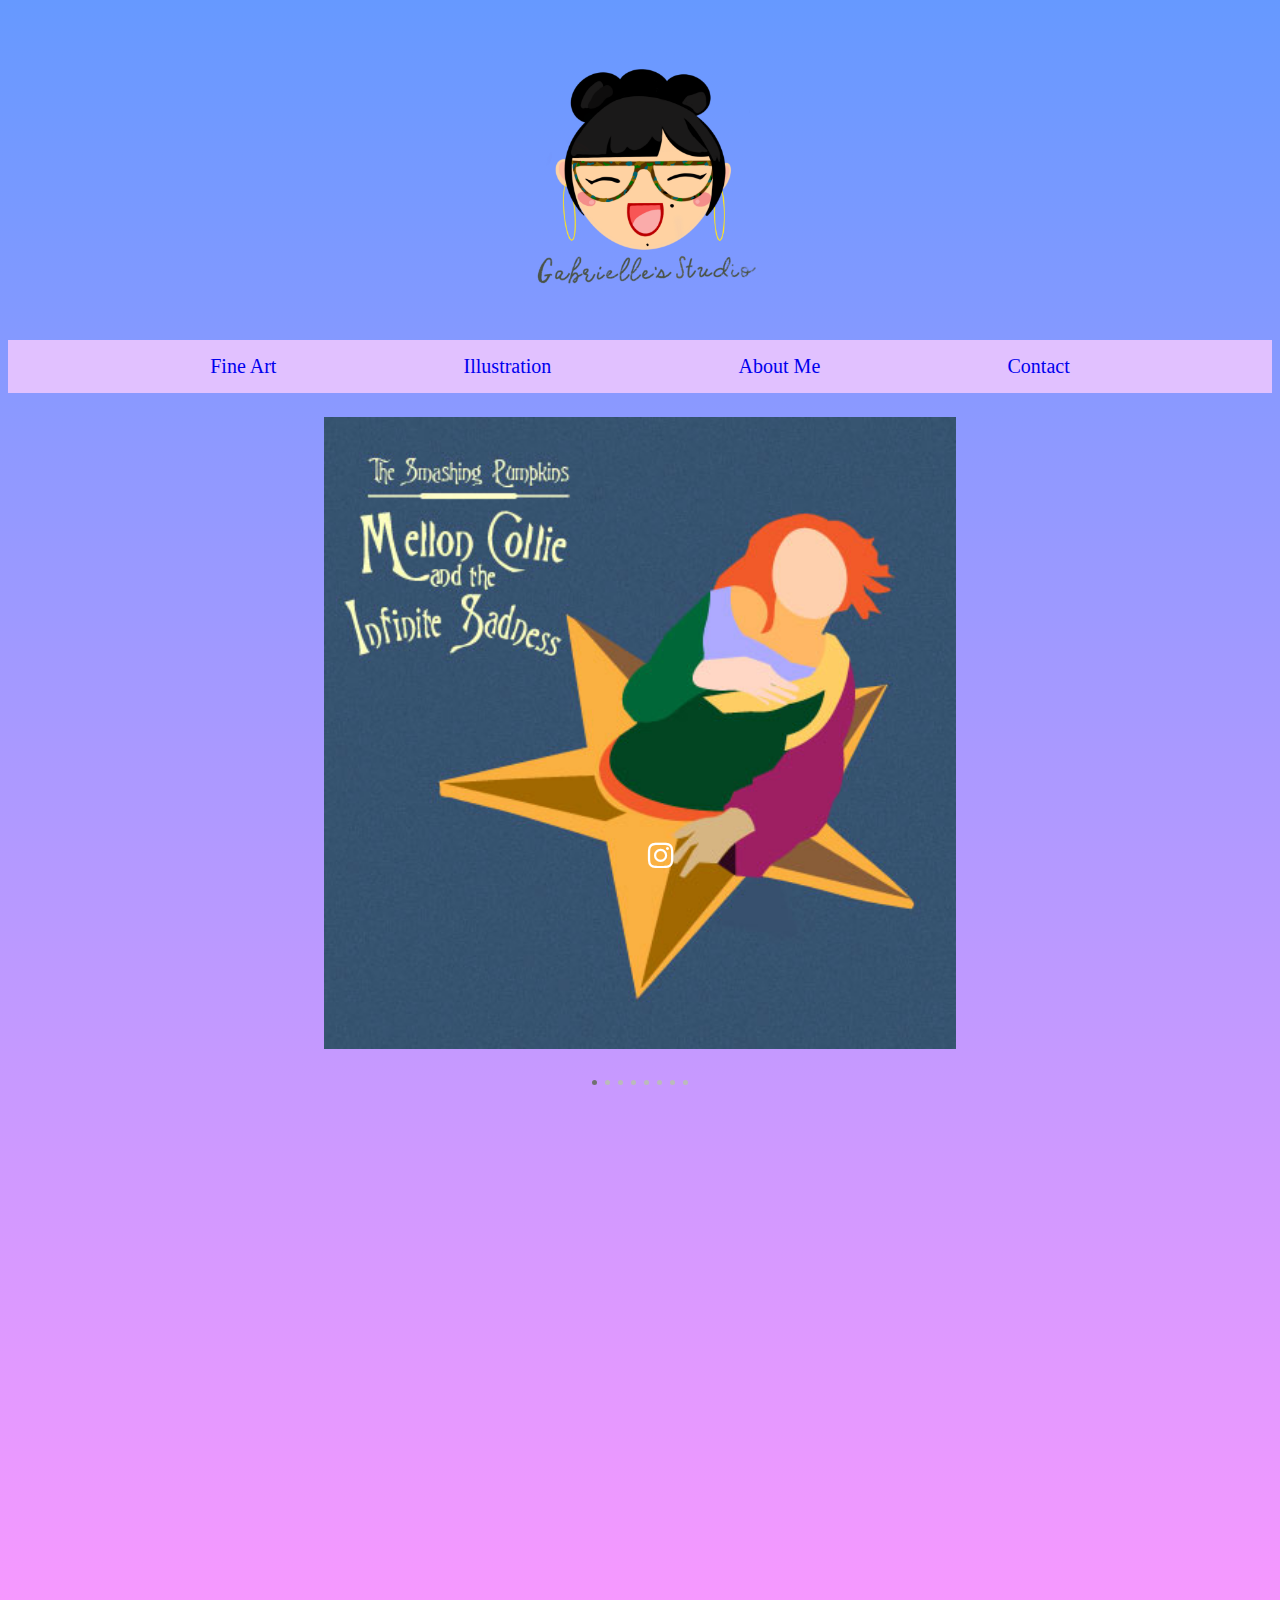
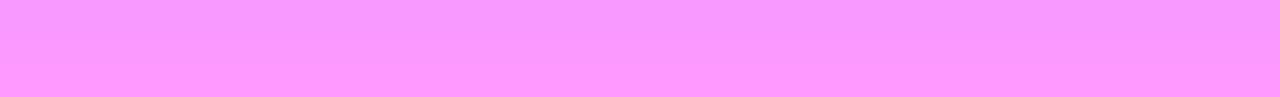
<file: index.html>
<!-- Gabrielle lin -->
<!-- November 15 2021 -->

<!DOCTYPE html>
<html lang="en">
<head>
  <meta charset="utf-8">
  <meta name="viewport" content="width=device-width, initial-scale=1">
  <title>Gabrielle Lin</title>
  <link rel="stylesheet" href="https://cdnjs.cloudflare.com/ajax/libs/font-awesome/4.7.0/css/font-awesome.min.css">
  <link rel="stylesheet" href="style.css">
</head>
<body>
  <div class="Container"> <!-- this contains

    <!-- first goes the header first item under container-->
    <div class="header">
      <a href="index.html">
        <img src="images/Untitled_Artwork.png" alt="Gabrielle Lin's Logo" class="Logo" />
      </a>
    </div>

    <!-- this are the tabs second item -->
    <nav class="Tabs">
      <a href="Fine_art.html">Fine Art</a>
      <a href="Ilustration.html">Illustration</a>
      <a href="About_me.html">About Me</a>
      <a href="Contact.html">Contact</a>
    </nav>

    <!--This is the slideshow-->
    <div class="Slideshow">
      <div class="mySlides fade">
        <img src="images/Illustration/AlbumCover.jpg" style="width:50%">
      </div>

      <div class="mySlides fade">
        <img src="images/Painting/IMG_7940.jpeg" style="width:50%">
      </div>

      <div class="mySlides fade">
        <img src="images/Photography/IMG_3099.JPG" style="width:50%">
      </div>

      <div class="mySlides fade">
        <img src="images/Illustration/GabrielleLin_IllustratorFinal.jpg" style="width:50%">
      </div>

      <div class="mySlides fade">
        <img src="images/Photography/IMG_4767.JPG" style="width:50%">
      </div>

      <div class="mySlides fade">
        <img src="images/Painting/IMG_1726.JPG" style="width:50%">
      </div>

      <div class="mySlides fade">
        <img src="images/Illustration/IMG_0535.JPG" style="width:50%">
      </div>

      <div class="mySlides fade">
        <img src="images/Photography/DSC02257.JPG" style="width:50%">
      </div>

      <br>

      <div style="text-align:center">
        <span class="dot"></span>
        <span class="dot"></span>
        <span class="dot"></span>
        <span class="dot"></span>
        <span class="dot"></span>
        <span class="dot"></span>
        <span class="dot"></span>
        <span class="dot"></span>
      </div>

    </div>
<!-- java script for the slideshow -->
    <script>
      var slideIndex = 0;
      showSlides();
      function showSlides() {
        var i;
        var slides = document.getElementsByClassName("mySlides");
        var dots = document.getElementsByClassName("dot");
        for (i = 0; i < slides.length; i++) {
          slides[i].style.display = "none";
        }
        slideIndex++;
        if (slideIndex > slides.length) {slideIndex = 1}
        for (i = 0; i < dots.length; i++) {
          dots[i].className = dots[i].className.replace(" active", "");
        }
        slides[slideIndex-1].style.display = "block";
        dots[slideIndex-1].className += " active";
        setTimeout(showSlides, 2000); // Change image every 3 seconds
      }
    </script>


    <!-- this is the footer third item-->
    <footer>
      <a href="https://www.instagram.com/gabrielle_studio14/" target="_blank" class="fa fa-instagram"></a>
    </footer>

  </div>
</body>
</html>
</file>
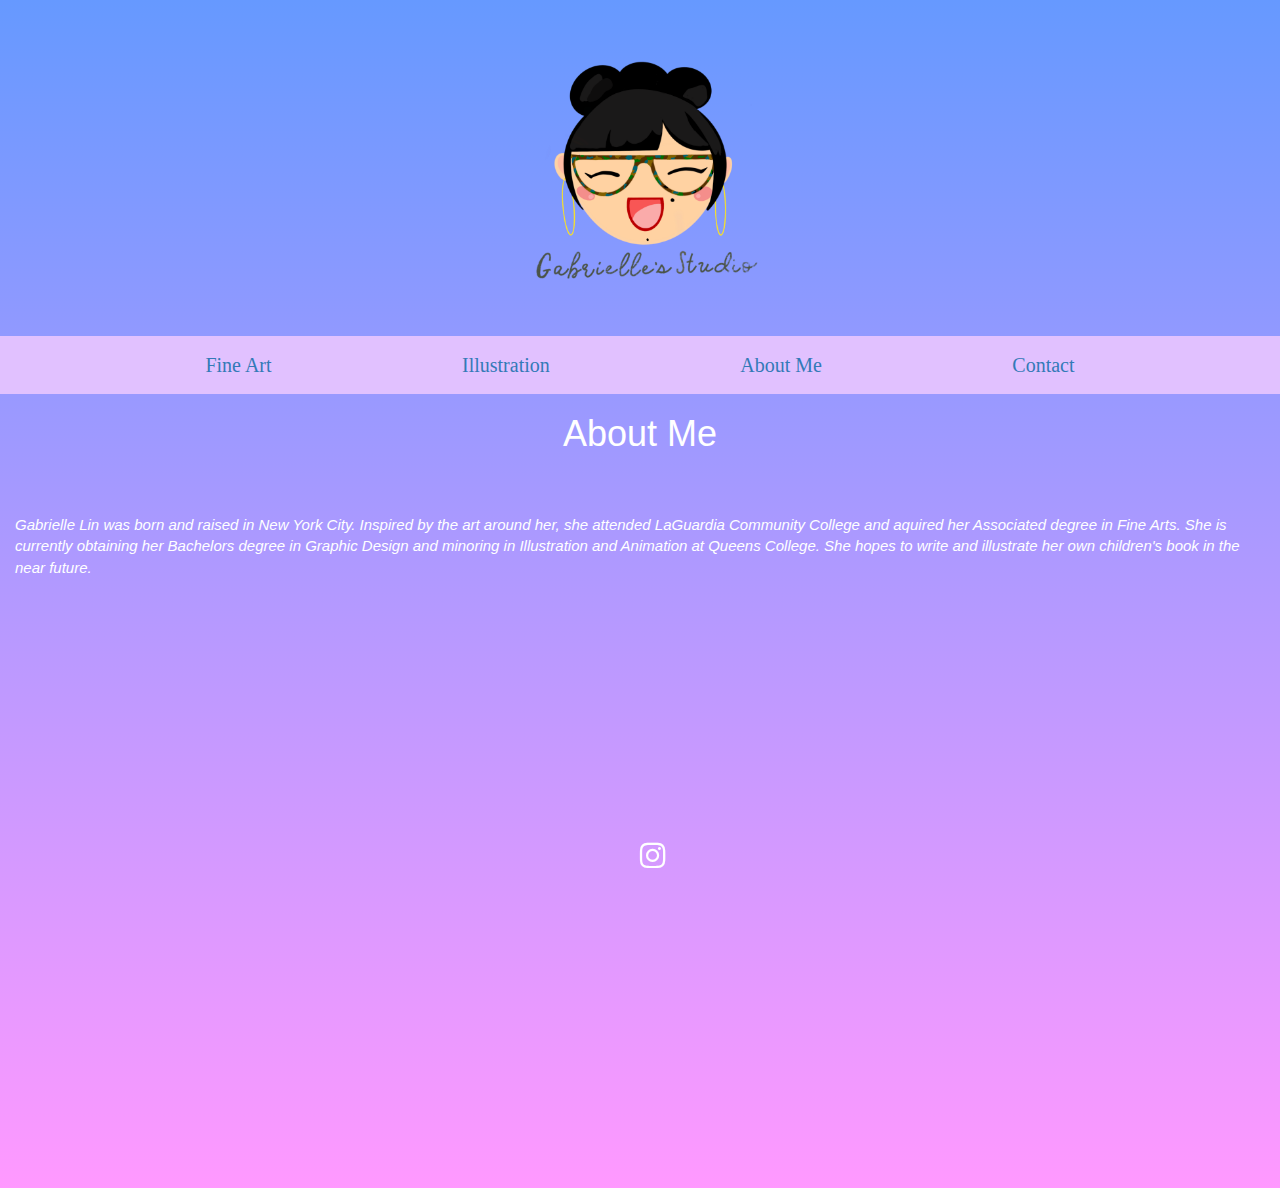
<file: About_me.html>
<!DOCTYPE html>
<html lang="en">
  <head>
    <meta charset="utf-8">
    <meta name="viewport" content="width=device-width, initial-scale=1">
    <title>Gabrielle Lin</title>
                                <!-- Links -->
    <link rel="stylesheet" href="https://cdnjs.cloudflare.com/ajax/libs/font-awesome/4.7.0/css/font-awesome.min.css">
    <!-- ^^ this link is for the instagram Logo ^^ -->
    <link rel="stylesheet" href="style.css">
    <!-- ^^ This links the css style sheet to index file ^^ -->
    <link rel="stylesheet" href="https://maxcdn.bootstrapcdn.com/bootstrap/3.4.1/css/bootstrap.min.css">
    <script src="https://ajax.googleapis.com/ajax/libs/jquery/3.5.1/jquery.min.js"></script>
    <script src="https://maxcdn.bootstrapcdn.com/bootstrap/3.4.1/js/bootstrap.min.js"></script>
    <style>
    p.intro{
      padding-top: 50px;
      padding-bottom:600px;
      padding-left: 15px;
      padding-right: 15px;
      word-spacing:normal;
      color: white;
      font-size: 15px;
      font-style: oblique;
      font-size-adjust: auto;
      font-weight: 400;

    }

    </style>
  </head>

  <body>

    <div class="Container">
      <!-- first goes the header first item under container-->
      <div class="header">
        <a href="index.html">
          <img src="images/Untitled_Artwork.png" alt="Gabrielle Lin's Logo" class="Logo" />
        </a>
      </div>
      <nav class="Tabs">
        <a href="Fine_art.html">Fine Art</a>
        <a href="Ilustration.html">Illustration</a>
        <a href="About_me.html">About Me</a>
        <a href="Contact.html">Contact</a>
      </nav>

      <div class="title">
        <h1>About Me</h1>
      </div>

      <div class="General">
        <p class="intro"> Gabrielle Lin was born and raised in New York City.
          Inspired by the art around her, she attended LaGuardia Community College
          and aquired her Associated degree in Fine Arts.
          She is currently obtaining her Bachelors degree in Graphic Design
          and minoring in Illustration and Animation at Queens College. She hopes
          to write and illustrate her own children's book in the near future.
        </p>



      <!-- this is the footer third item-->
      <footer>
        <a href="https://www.instagram.com/gabrielle_studio14/" target="_blank" class="fa fa-instagram">
        </a>
      </footer>

    </div>
  </body>

</html>
</file>
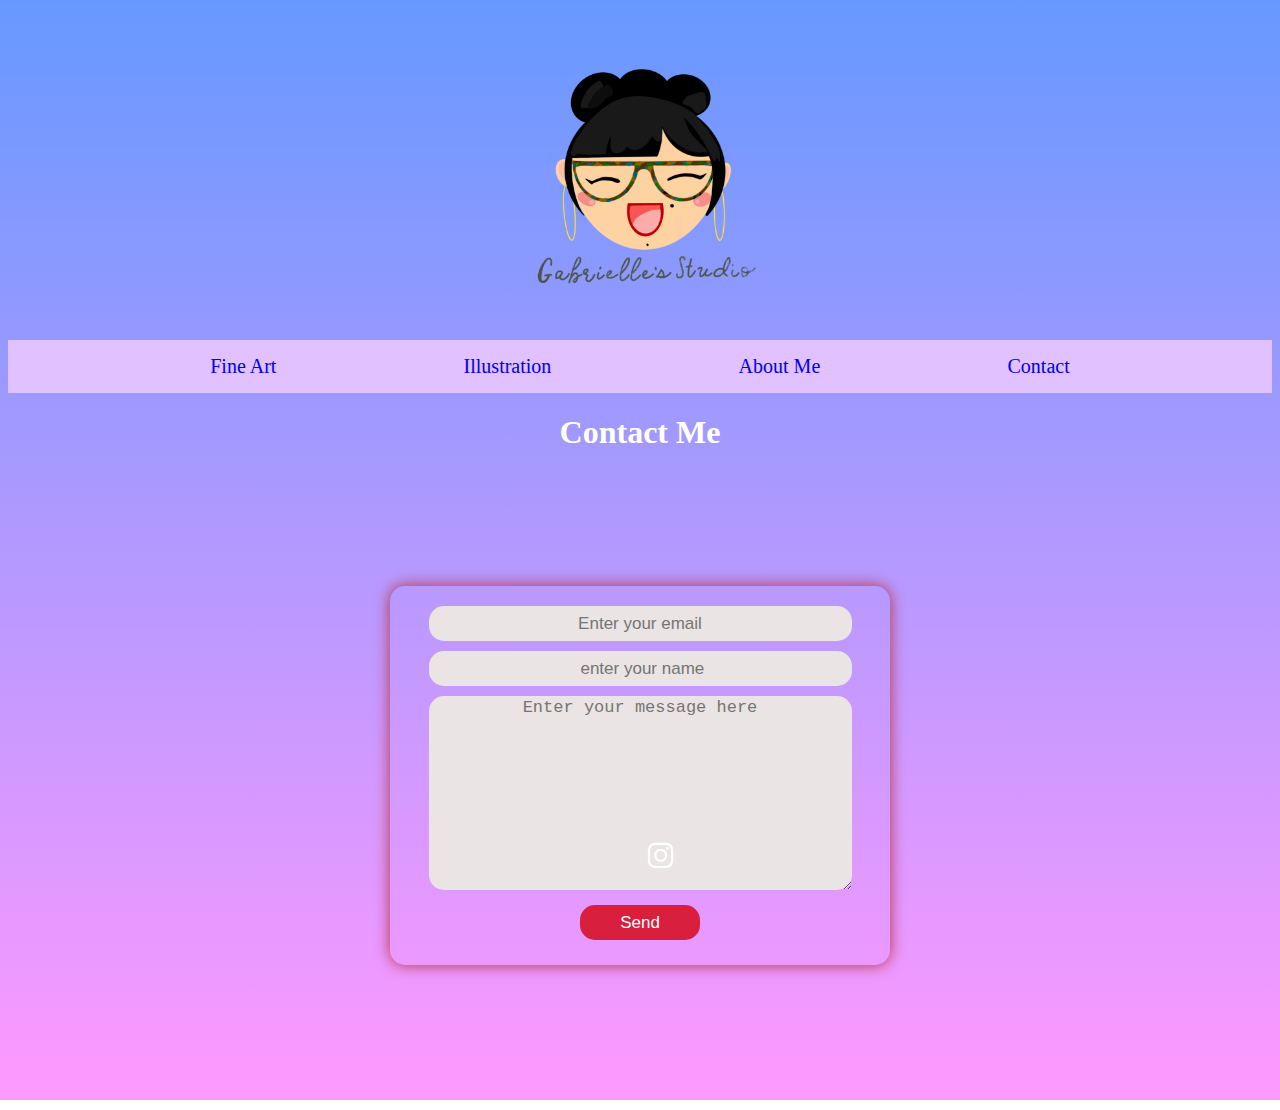
<file: Contact.html>
<!DOCTYPE html>
<html lang="en">
  <head>
    <meta charset="utf-8">
    <meta name="viewport" content="width=device-width, initial-scale=1">
    <title>Gabrielle Lin</title>
                                <!-- Links -->
    <link rel="stylesheet" href="https://cdnjs.cloudflare.com/ajax/libs/font-awesome/4.7.0/css/font-awesome.min.css">
    <!-- ^^ this link is for the instagram Logo ^^ -->
    <link rel="stylesheet" href="style.css">
    <!-- ^^ This links the css style sheet to index file ^^ -->
    <style></style>
  </head>

  <body>

    <div class="Container">
      <!-- first goes the header first item under container-->
      <div class="header">
        <a href="index.html">
          <img src="images/Untitled_Artwork.png" alt="Gabrielle Lin's Logo" class="Logo" />
        </a>
      </div>

      <nav class="Tabs">
        <a href="Fine_art.html">Fine Art</a>
        <a href="Ilustration.html">Illustration</a>
        <a href="About_me.html">About Me</a>
        <a href="Contact.html">Contact</a>
      </nav>

      <div class="title">
        <h1>Contact Me</h1>
      </div>

      <div class="Structure">

       <form action="">
           <input type="email" name="email" id="email" placeholder="Enter your email">
           <input type="text" name="name" id="name" placeholder=" enter your name">
           <textarea name="message" id="message" cols="30" rows="10" placeholder="Enter your message here"></textarea>
           <input type="submit" value="Send">
       </form>
   </div>

      <!-- this is the footer third item-->
      <footer>
        <a href="https://www.instagram.com/gabrielle_studio14/" target="_blank" class="fa fa-instagram">
        </a>
      </footer>

    </div>
  </body>

</html>
</file>
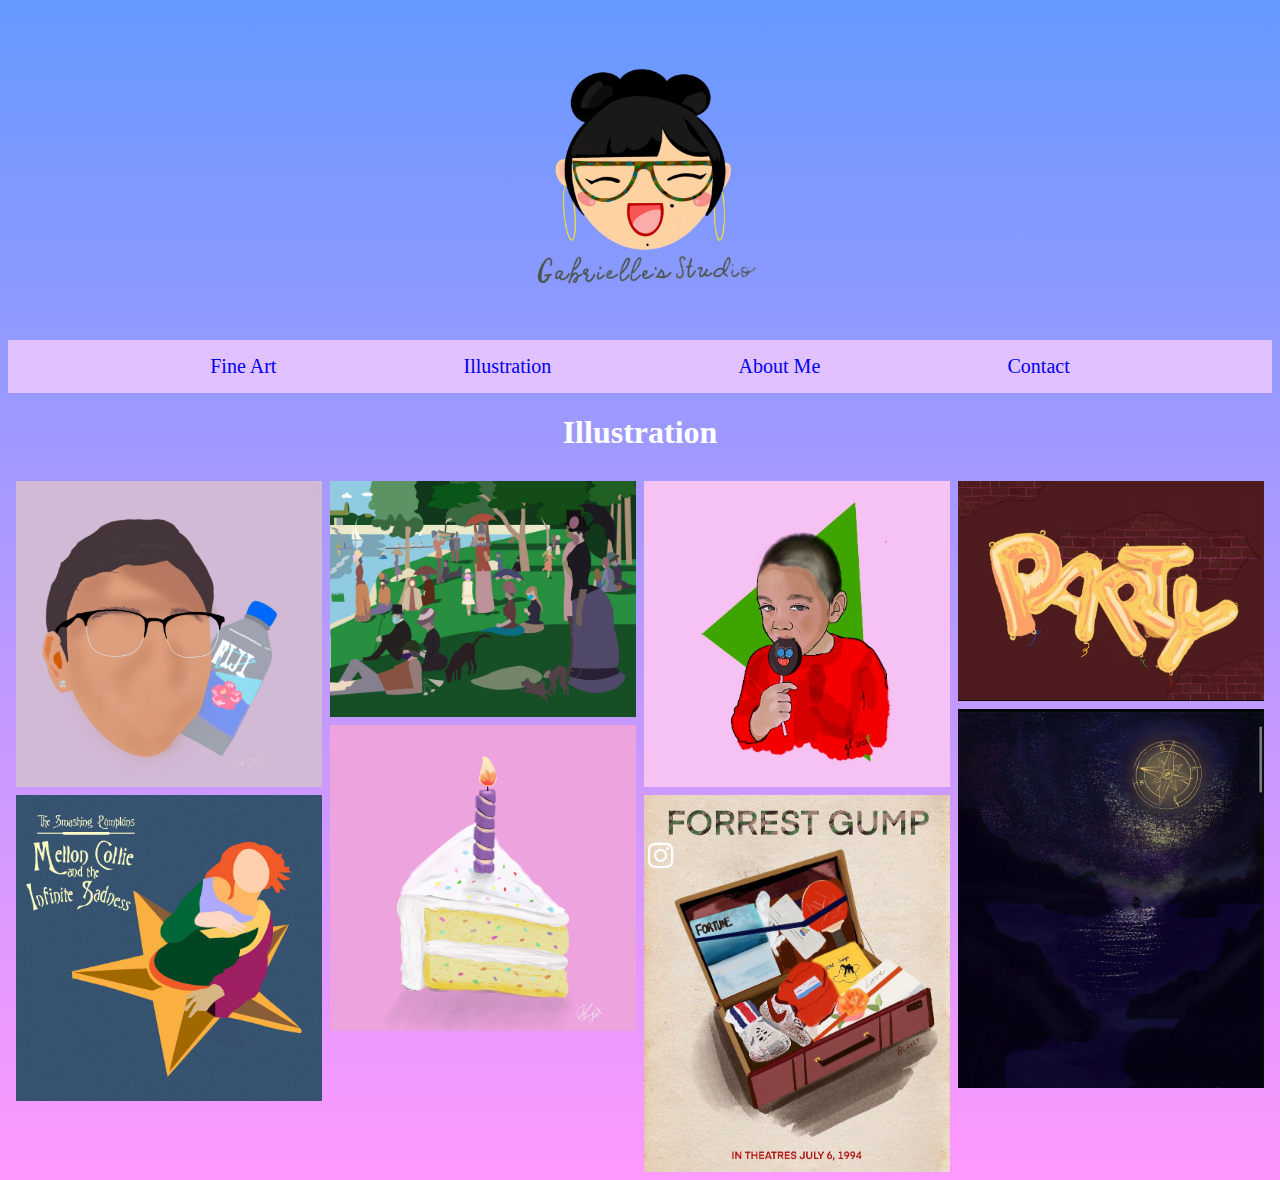
<file: Ilustration.html>
<!DOCTYPE html>
<html lang="en">
  <head>
    <meta charset="utf-8">
    <meta name="viewport" content="width=device-width, initial-scale=1">
    <title>Gabrielle Lin</title>
                                <!-- Links -->
    <link rel="stylesheet" href="https://cdnjs.cloudflare.com/ajax/libs/font-awesome/4.7.0/css/font-awesome.min.css">
    <!-- ^^ this link is for the instagram Logo ^^ -->
    <link rel="stylesheet" href="style.css">
    <!-- ^^ This links the css style sheet to index file ^^ -->
    <style></style>
  </head>

  <body>

    <div class="Container">
      <!-- first goes the header first item under container-->
      <div class="header">
        <a href="index.html">
          <img src="images/Untitled_Artwork.png" alt="Gabrielle Lin's Logo" class="Logo" />
        </a>
      </div>


      <nav class="Tabs">
        <a href="Fine_art.html">Fine Art</a>
        <a href="Ilustration.html">Illustration</a>
        <a href="About_me.html">About Me</a>
        <a href="Contact.html">Contact</a>
      </nav>

      <div class="title">
        <h1>Illustration</h1>
      </div>

      <!-- Photo Grid -->
      <div class="row">
        <div class="column">
          <img src="/images/Illustration/43324430-016E-4C94-831B-61CE2C92F5EE.jpg" style="width:100%">
          <img src="/images/Illustration/AlbumCover.jpg" style="width:100%">
        </div>
        <div class="column">
          <img src="/images/Illustration/GabrielleLin_IllustratorFinal.jpg" style="width:100%">
          <img src="/images/Illustration/IMG_0917.JPG" style="width:100%">
        </div>
        <div class="column">
          <img src="images/Illustration/IMG_0535.JPG" style="width:100%">
          <img src="images/Illustration/8FBB765D-B85C-4D72-B84D-1A0CF38C986D_1_105_c.jpeg" style="width:100%">
        </div>
        <div class="column">
          <img src="images/Illustration/59316487-6D8F-492F-AFB6-5E867EC91BBA_1_105_c.jpeg" style="width:100%">
          <img src="images/Illustration/144AB6A3-7384-45CD-9223-65F4578207B6_1_105_c.jpeg" style="width:100%">
        </div>



  <script>
// Get the elements with class="column"
var elements = document.getElementsByClassName("column");


// Two images side by side
function two() {
  for (i = 0; i < elements.length; i++) {
    elements[i].style.msFlex = "50%";  // IE10
    elements[i].style.flex = "50%";
  }
}


// Add active class to the current button (highlight it)
var header = document.getElementById("myHeader");
var btns = header.getElementsByClassName("btn");
for (var i = 0; i < btns.length; i++) {
  btns[i].addEventListener("click", function() {
    var current = document.getElementsByClassName("active");
    current[0].className = current[0].className.replace(" active", "");
    this.className += " active";
  });
}
</script>

</div>

      <!-- this is the footer third item-->
      <footer>
        <a href="https://www.instagram.com/gabrielle_studio14/" target="_blank" class="fa fa-instagram">
        </a>
      </footer>

    </div>
  </body>

</html>
</file>
<file: style.css>
*{
  box-sizing: border-box;
}
body {
  background: linear-gradient(to bottom, #6699ff 0%, #ff99ff 100%)
}

a {
  text-decoration: none;
}
.container{
  justify-content: space-evenly;
}

.Tabs a:hover {
  background-color: aqua;
}
.header {
  width: 100%;
  display: block;

}
.Logo {
  width: 35%;
  display: block;
  margin-left: auto;
  margin-right: auto;
}

.Tabs {

  padding: 15px;
  display: flex;
  align-items: center;
  justify-content: space-evenly;
  background-color: #e1c1ff;
  font-family:Bradley Hand, cursive;
  width: 100%;
  font-size: 20px;
}

footer {
  padding: 10px;
  text-align: center;
  width: 100%;
  bottom: 0%;
  position: fixed;
}

.fa {
  padding: 20px;
  font-size: 30px;
  width: 40px;
  text-align: center;
  text-decoration: none;
  border-radius: 50%;
}
.fa-instagram {
  .row {
  display: -ms-flexbox; /* IE10 */
  display: flex;
  -ms-flex-wrap: wrap; /* IE10 */
  flex-wrap: wrap;
  padding: 0 4px;
}

  color: white;
}





/**************************************************************************/
/* css for slideshow */


.Slideshow{
  padding-bottom: 600px;
  padding-top: 24px;
}

.Slideshow div {
  text-align: center;
}

/* The dots/bullets/indicators */
.dot {
  height: 5px;
  width: 5px;
  margin: 0 2px;
  background-color: #bbb;
  border-radius: 50%;
  display: inline-block;
  transition: background-color 0.6s ease;
}

.active {
  background-color: #717171;
}

/* Fading animation */
.fade {
  -webkit-animation-name: fade;
  -webkit-animation-duration: 1.5s;
  animation-name: fade;
  animation-duration: 1.5s;
}

@-webkit-keyframes fade {
  from {opacity: .4}
  to {opacity: 1}
}

@keyframes fade {
  from {opacity: .4}
  to {opacity: 1}
}

/* On smaller screens, decrease text size */
@media only screen and (max-width: 300px) {
  .text {font-size: 11px}
}


/************************************************************************/
    /* columns and rows */

.title {
  text-align: center;
  color: white;
}
.row {
  display: flex;
  flex-wrap: wrap;
  padding: 0 4px;
}

/* Create four equal columns that sits next to each other */
.column {
  flex: 25%;
  max-width: 25%;
  padding: 0 4px;
}
.column img {
  margin-top: 8px;
  vertical-align: middle;
  width: 100%
}


/* Responsive layout - makes a two column-layout instead of four columns */
@media screen and (max-width: 800px) {
  .column {
    -ms-flex: 50%;
    flex: 50%;
    max-width: 50%;
  }
}

/* Responsive layout - makes the two columns stack on top of each other instead of next to each other */
@media screen and (max-width: 600px) {
  .column {
    -ms-flex: 100%;
    flex: 100%;
    max-width: 100%;
  }
}

/**********************************************************/
/*
{            Contact section                  */
.Structure {
            display: flex;
            flex-direction: column;
            align-items: center;
            width: 500px;
            margin: 15vh auto;
            padding: 15px;
            border-radius: 15px;
            border: none;
            box-shadow: 0 0 15px rgb(180, 51, 73);
            /* background-color: gray; */
        }

        form {
            display: flex;
            flex-direction: column;
            align-items: center;
            width: 90%;
        }

        input {
            width: 100%;
            margin: 5px 0;
            height: 35px;
            font-size: 17px;
            text-align: center;
            outline: none;
            border-radius: 15px;
            border: none;
            background: rgb(235, 228, 228);
        }

        textarea {
            width: 100%;
            margin: 5px 0;
            font-size: 17px;
            text-align: center;
            outline: none;
            border-radius: 15px;
            border: none;
            background: rgb(235, 228, 228);
        }
        input[type=submit]{
            margin: 10px auto;
            width: 120px;
            background: rgb(216, 31, 62);
            color: white;
            cursor: pointer;
        }
        input[type=submit]:hover{
        background: tomato;
        }
        @media screen and (max-width:600px) {
            .container{
                width: 90%;
            }
        }

}
/*********************************************************/
/*                     About me section                 */
</file>
